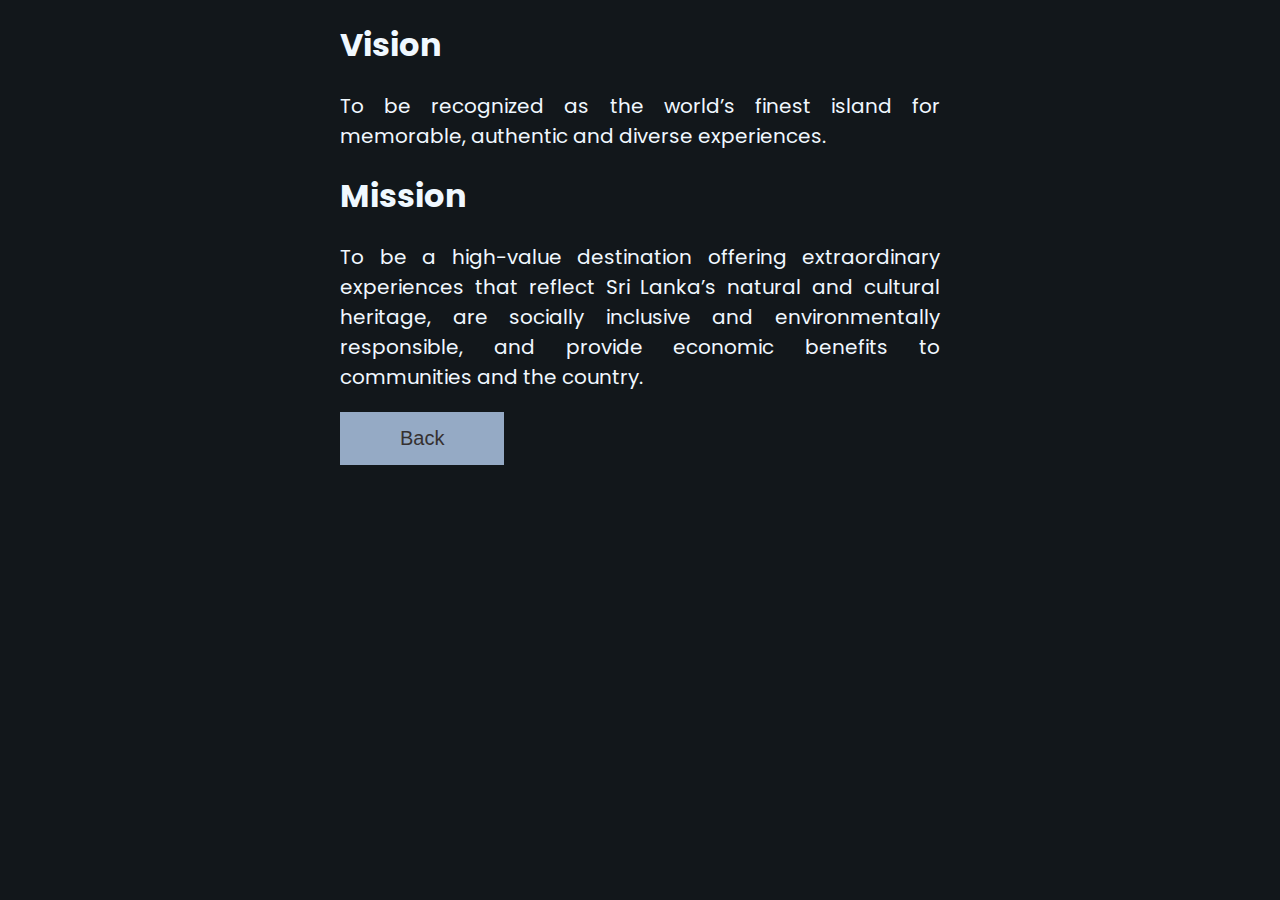
<file: travel-main/travel-main/read more/read-more-button-main/index.html>
<!DOCTYPE html>
<html lang="en">
<head>
    <meta charset="UTF-8">
    <meta http-equiv="X-UA-Compatible" content="IE=edge">
    <meta name="viewport" content="width=device-width, initial-scale=1.0">
    <title>Read More Button</title>
    <link rel="stylesheet" href="style.css" class="css">
</head>

<body>
    <h1>Vision</h1>
    <p class="text">To be recognized as the world’s finest island for memorable, authentic and diverse experiences.
    </span></p>

    <h1>Mission</h1>
    <p class="text">To be a high-value destination offering extraordinary experiences that reflect Sri Lanka’s natural and cultural
    heritage, are socially inclusive and environmentally responsible, and provide economic benefits to communities and the
    country.
        </span></p>
<button a href="index.html" class="read-more-btn">Back</button>
    <script src="script.js"></script>
</body>
</html>
</file>
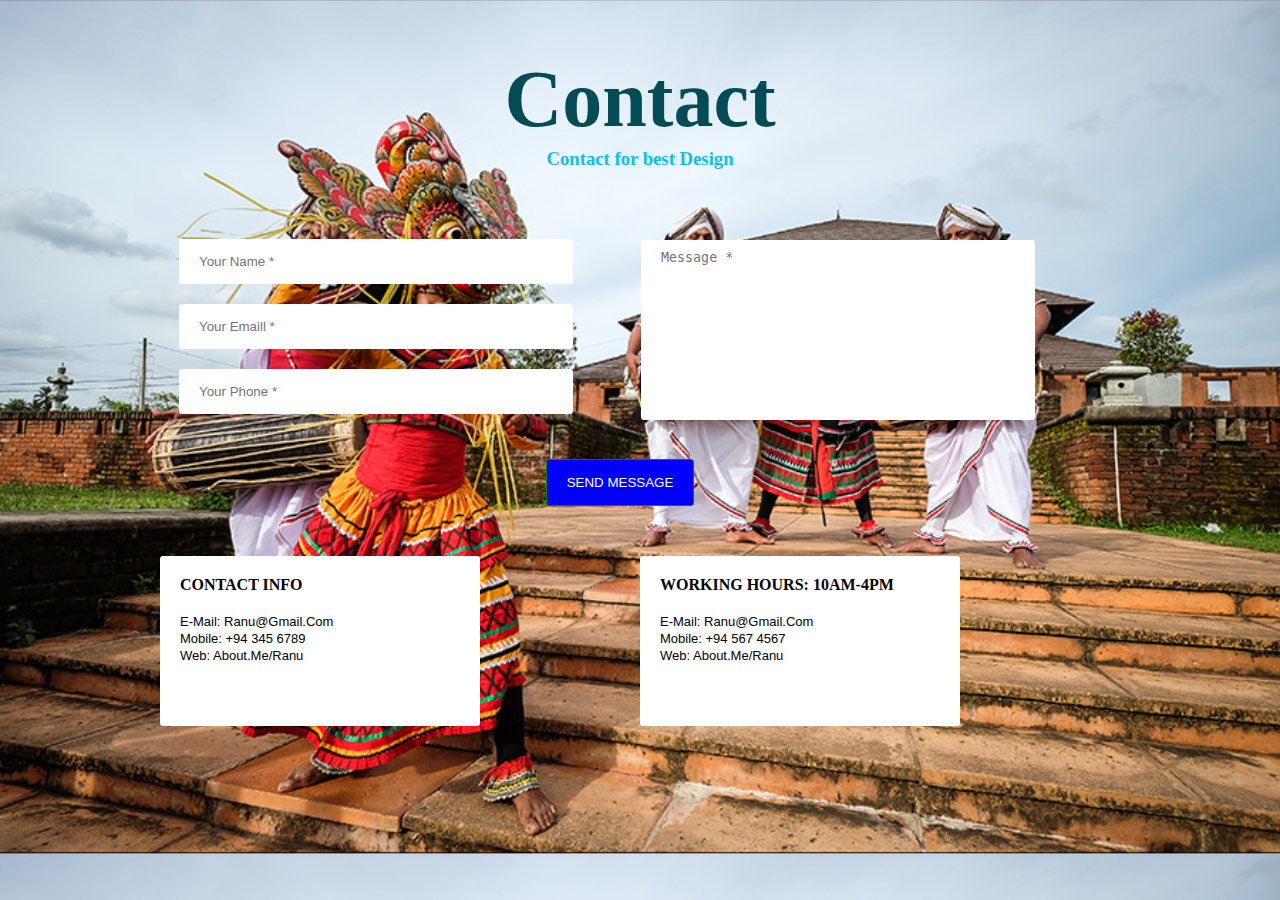
<file: travel-main/travel-main/Contact-Form-master/Contact-Form-master/Contact-form.html>
<!DOCTYPE html>
<html>
<head>
	<meta charset="utf-8">
	<meta http-equiv="X-UA-Compatible" content="IE=edge">
	<title>Contact-form</title>
	<link rel="stylesheet" href="formstyle.css">
</head>
<body>
	

	<div class="full">
		
		<div class="Contact-Form">
			<h1> Contact</h1>
			<h3 a href="" >Contact for best Design</h3>
			
			<div class="input-fields">
				<input type="text" class="input" placeholder="Your Name *">
				<input type="text" class="input" placeholder="Your Emaill *">
				<input type="text" class="input" placeholder="Your Phone *">
				
			</div>
			<div class="msg">
				<textarea placeholder="Message *"></textarea>
				
			</div>
			<div>
		    <button>Send message</button>
			</div>
			<div class="details">
				<h3> Contact info </h3>
				<p> E-mail: ranu@gmail.com</p>
				<p> Mobile: +94 345 6789 </p>
				<p> web: about.me/ranu </p>
			</div>
			<div class="details"> 
				<h3> Working hours: 10am-4pm </h3>
				<p> E-mail: ranu@gmail.com</p>
				<p> Mobile: +94 567 4567 </p>
				<p> web: about.me/ranu </p>
			</div>			
		</div>	
	</div>

</body>


</html>
</file>
<file: travel-main/travel-main/read more/read-more-button-main/style.css>
@import url("https://fonts.googleapis.com/css2?family=Poppins:wght@200;400;500;700&display=swap");

body {
  font-family: "Poppins", sans-serif;
  text-align: justify;
  max-width: 600px;
  margin: 0 auto;
  background-color: rgb(18, 23, 27);
  color: aliceblue;
}

.text {
  font-size: 20px;
}
.moreText {
  display: none;
}
.read-more-btn {
  padding: 15px 60px;
  background-color: rgb(149, 170, 197);
  color: rgb(53, 49, 49);
  border: none;
  outline: none;
  font-size: 20px;
  cursor: pointer;
}
.text.show-more .moreText {
  display: inline;
}
.text.show-more .dots {
  display: none;
}
</file>
<file: travel-main/travel-main/Contact-Form-master/Contact-Form-master/formstyle.css>
body{
	background-image: url("bg_1.jpg");
	height: 500px;

	background-size: cover;
}
a {
	font-family: "Raleway";
	font-weight: 600;
}
h1{
	font-family: Castellar;
	font-size: 80px;
	color: rgb(4, 76, 85);
}
h3{
	color: rgb(17, 192, 227);
	margin-top: -50px;
	font-family: Bahnschrift Light;
}
 
 
 .full{
	 max-width:960px;
	 margin:0 auto;
	
	 
 }
 .Contact-Form{
	 width:100%;
	 margin:0 auto;
	 text-align:center;
	 margin-top:50px;
 }
 .Contact-Form h2{
	 color:#ffffff;
	 text-transform:capitalize;
	 margin-bottom:20px;
	 font-size:30px;
 }
 .Contact-Form p{
	 color:#9999B9;
	 margin-bottom:50px;
 }
 .input-fields{
	 width:45%;
	 float:left;
	 overflow:hidden;
	 margin-right:30px;
	 margin-top: 50px;
 }
 .input-fields input{
	  width:354px;
	  padding:15px 20px;
	  margin-bottom:20px;
	  border:0;
	  border-radius:3px ;
  }
 .msg{
	 width:45%;
	 overflow:hidden;
	 margin-top: 70px;
 }
 .msg textarea{
	 width:354px;
	  padding:10px 20px;
	  margin-bottom:20px;
	  height:160px;
	  border:0;
	  border-radius:3px ;
	  resize:none;
 }
 .Contact-Form button{
	 padding:15px 20px;
	 color:#ffffff;
	 text-transform:uppercase;
	 border:1px solid green;
	 background:blue;
	 cursor:pointer;
	 border-radius:3px;
	 margin-right: 40px;
     margin-top: 15px;
 }
  .Contact-Form button:hover{
	border:1px solid blue;
	background:none;
  }
 .details{
	 width: 300px;
	 height:150px;
	 color: black;
	 background:white;
	 padding:10px;
	 float:left;
	 overflow:hidden;
	 margin-right:160px;
	 margin-top:50px;
	 border-radius:3px;
	 margin-bottom:50px;
 }
 .details:last-child{
	margin-right:0;
 }
 .details h3{
 	padding-top: 60px;
	 font-size:16px;
	 color:black;
	 font-style:normal;
	 margin-left:10px;
	 margin-bottom:20px;
	 text-transform:uppercase;
	 text-align:left;
	 
 }
 .details p{
	font-size:13px;
	font-family: Arial;
	 color:black;
	 font-style:normal;
	 margin:0;
	 padding:0;
	 text-align:left;
	 text-transform:capitalize;
	 margin-left:10px;
	 margin-bottom:2px;
 }
</file>
